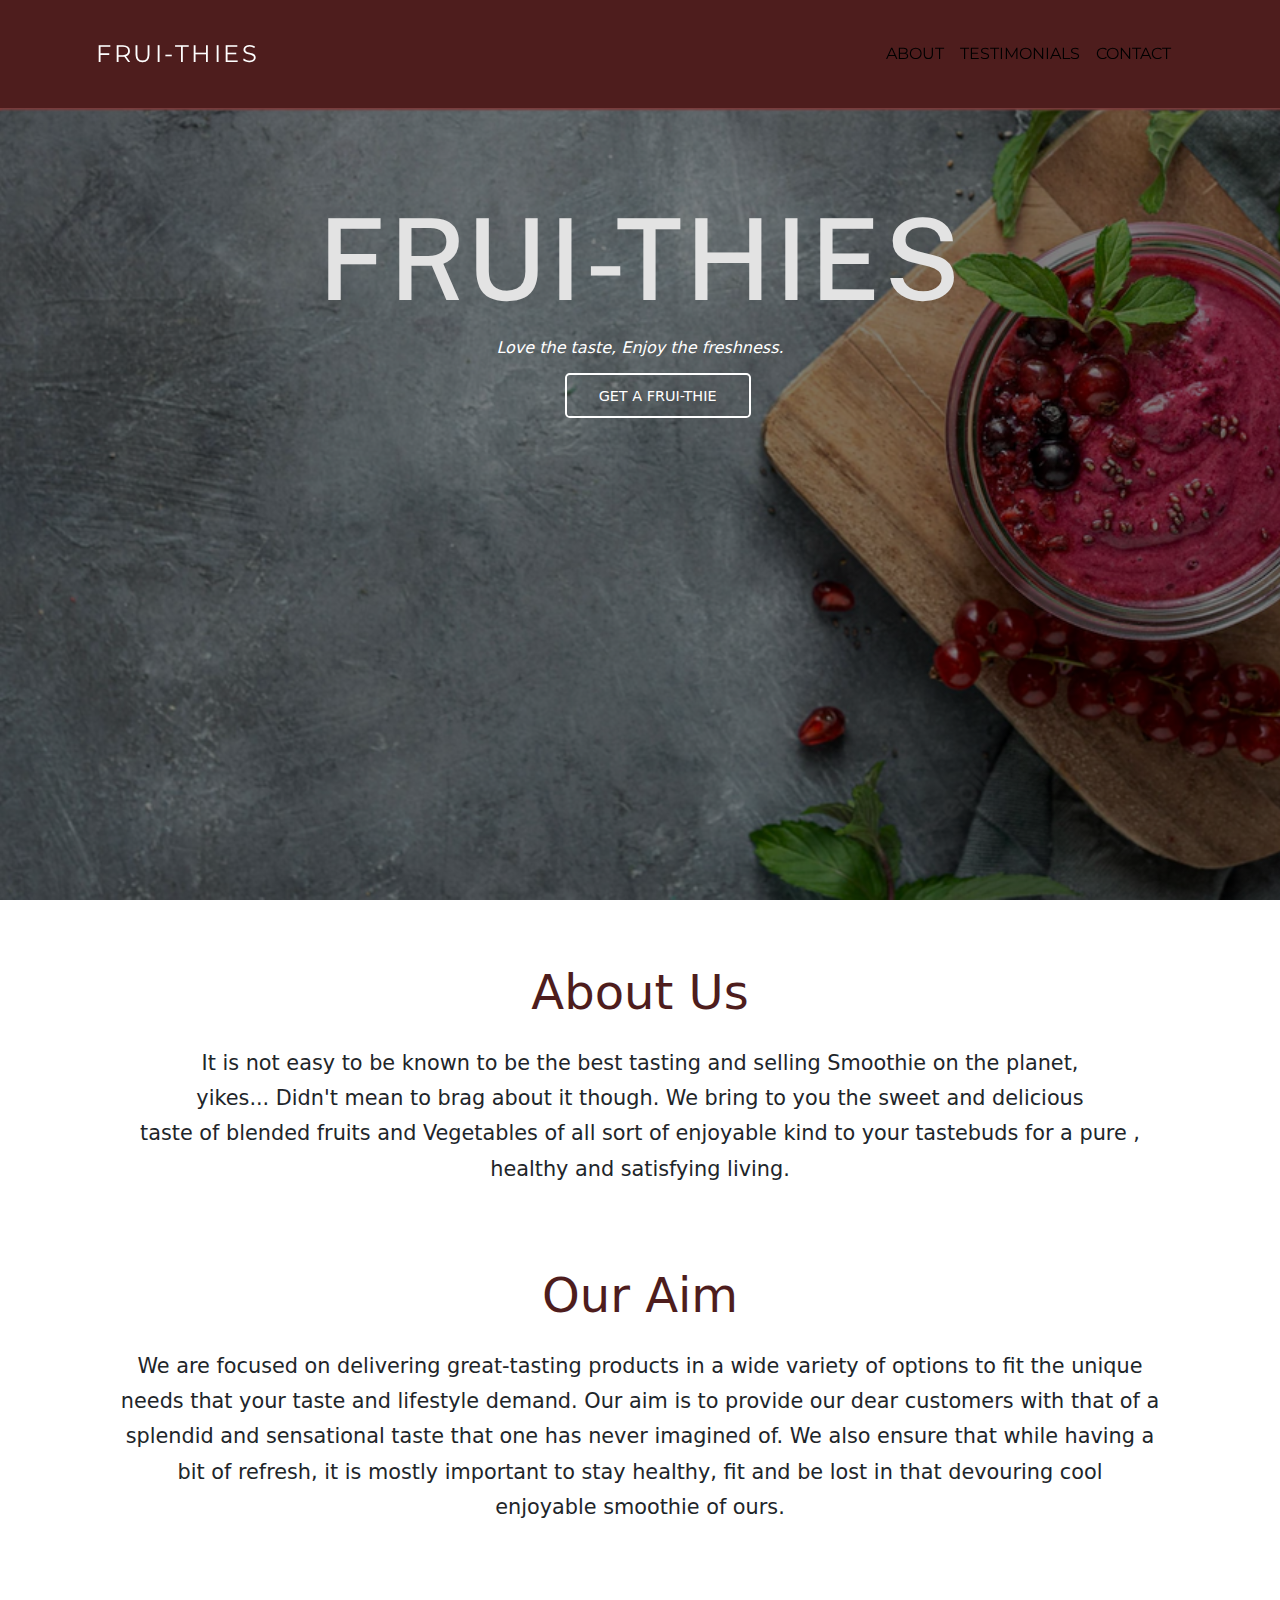
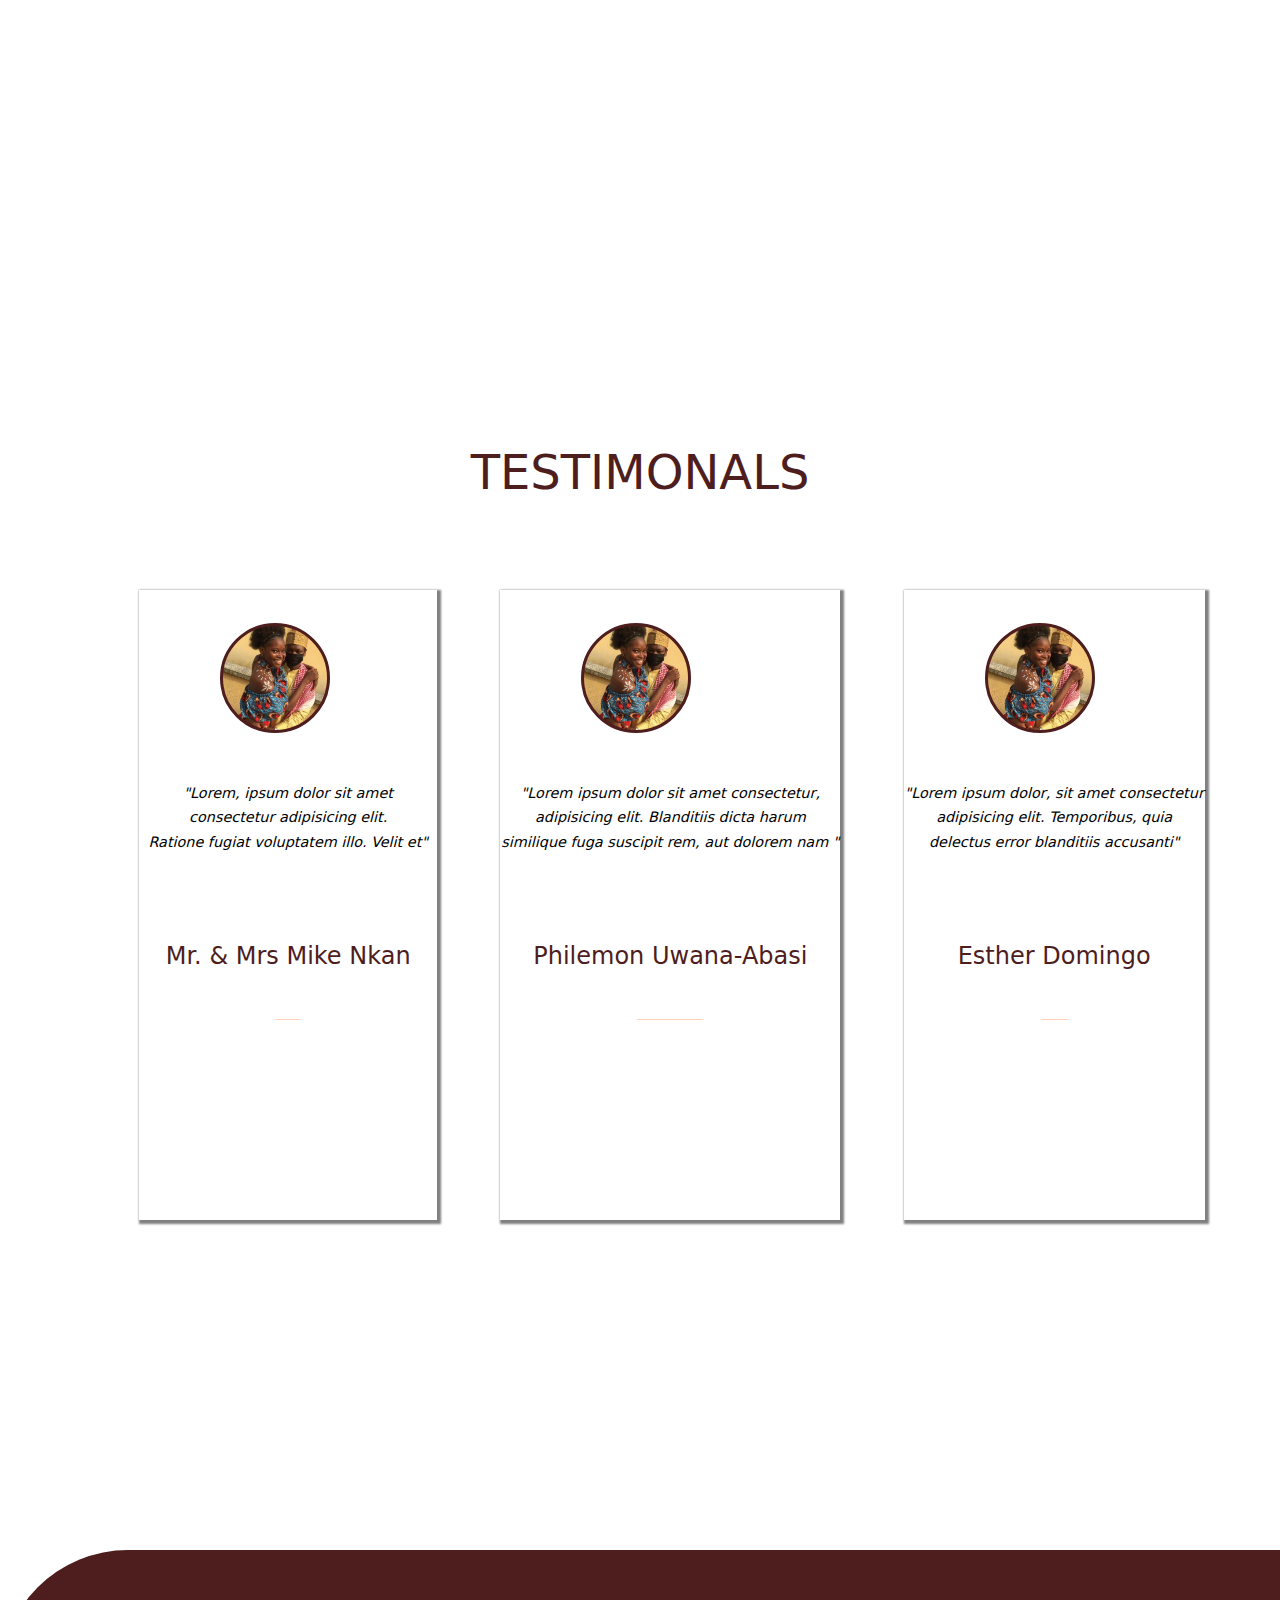
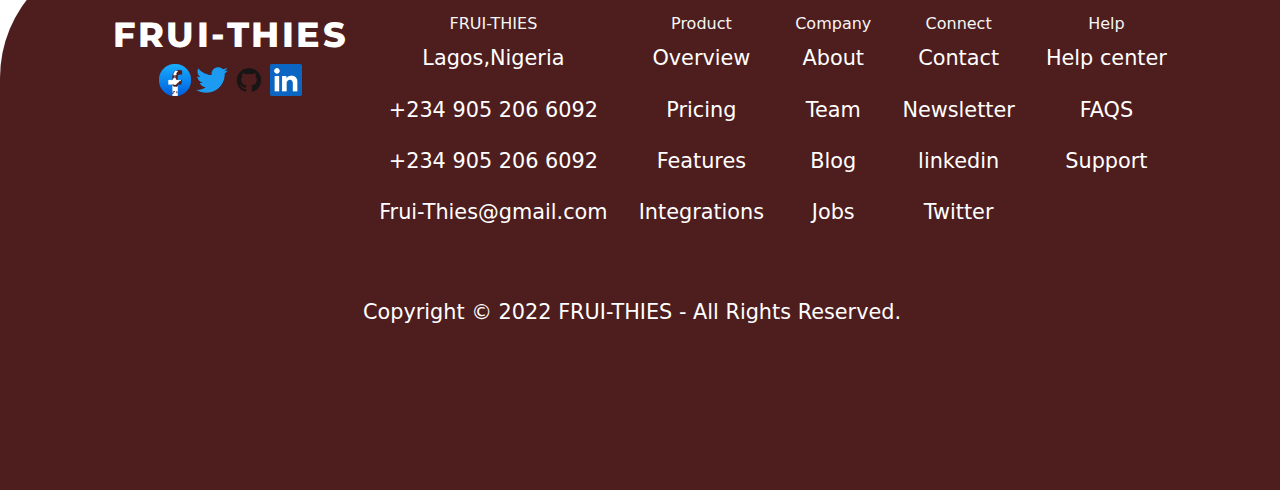
<file: index.html>
<!DOCTYPE html>
<html lang="en">

<head>
  <meta charset="UTF-8">
  <meta http-equiv="X-UA-Compatible" content="IE=edge">
  <meta name="viewport" content="width=device-width, initial-scale=1.0">
  <title>Smoothie Cafe</title>
  <link rel="stylesheet" href="style.css">
  <link rel="stylesheet" href="https://cdn.jsdelivr.net/npm/bootstrap@5.2.0/dist/css/bootstrap.min.css">
</head>

<body>
  <header>
    <nav class="navbar navbar-expand-lg">
      <div class="container-fluid navbar">
        <a class="navbar-brand" href="#hero-page">FRUI-THIES</a>
        <button class="navbar-toggler" type="button" data-bs-toggle="collapse" data-bs-target="#navbarNav" aria-controls="navbarNav" aria-expanded="false" aria-label="Toggle navigation">
          <span class="navbar-toggler-icon"></span>
        </button>
        <div class="collapse navbar-collapse" id="navbarNav">
          <ul class="navbar-nav">
            <li class="nav-item">
              <a class="nav-link active" aria-current="page" href="#abtt">ABOUT</a>
            </li>
            <li class="nav-item">
              <a class="nav-link active" href="#testimonials">TESTIMONIALS</a>
            </li>
            <li class="nav-item">
              <a class="nav-link active" href="#contact">CONTACT</a>
            </li>
          </ul>
        </div>
      </div>
    </nav>
  </header>
  <section class="container-fluid hero-page" id="hero-page">
    <!-- <video src="./images/video-2.mp4" autoplay muted loop plays-inline class="video"></video> -->
    <h2> FRUI-THIES</h2>
    <p class="fst-italic">Love the taste, Enjoy the freshness.</p>

    <a href="./premium_package.html" class="btnm-link"> GET A FRUI-THIE</a>
  </section>
  <section class="container about" id="abtt">
    <h1>About Us </h1>
    <p>It is not easy to be known
      to be the best tasting and  selling Smoothie on the planet,
      <br>
      yikes... Didn't mean to brag about it though.
      We bring to you the sweet and delicious
      <br>
      taste of blended fruits and Vegetables of all sort of enjoyable
      kind to your tastebuds for a pure ,
      <br>
      healthy and satisfying living.
    </p>

    <h1>Our Aim</h1>
    <p>
      We are focused on delivering great-tasting products in a 
      wide variety of options to fit the unique
      <br>
      needs that your taste and lifestyle demand.
      Our aim is to provide our dear customers with that of a 
      <br>
      splendid and sensational taste that one has never imagined of. We also ensure that while having a
      <br>
     bit of refresh, it is mostly important to stay healthy, fit and be lost in that devouring cool 
      <br>
      enjoyable smoothie of ours.
    </p>
  </section>
  <!-- <div class="card" style="width: 18rem;">
    <img src="..." class="card-img-top" alt="...">
    <div class="card-body">
      <p class="card-text">Some quick example text to build on the card title and make up the bulk of the card's content.</p>
    </div>
  </div> -->


  <section class="container-fluid package2" id="testimonials">
    <h1>TESTIMONALS</h1>
    <div class="comment">
      <div class="comment1">
        <div class="comment-circle comment-image"></div>
        <p>"Lorem, ipsum dolor sit amet  
          <br>
          consectetur adipisicing elit. 
          <br>
          Ratione fugiat voluptatem illo. Velit et"
        </p>
        <h4>Mr. & Mrs Mike Nkan</h4>
        <br>
        <hr>
      </div>
      <div class=" comment1">
        <div class="comment-circle comment-image"></div>
        <p>"Lorem ipsum dolor sit amet consectetur,
          <br>
          adipisicing elit. Blanditiis dicta harum
          <br>
          similique fuga suscipit rem, aut dolorem nam "
        </p>
        <h4>Philemon Uwana-Abasi</h4>
        <br>
        <hr>
      </div>
      <div class="comment1">
        <div class="comment-circle comment-image"></div>
        <p>"Lorem ipsum dolor, sit amet consectetur
          <br>
          adipisicing elit. Temporibus, quia
          <br>
          delectus error blanditiis accusanti"
        </p>
        <h4>Esther Domingo</h4>
        <br>
        <hr>
      </div>
    </div>
  </section>
  




  <footer class="container-fluid contact" id="contact">
      <div class="container text-center">
        <div class="gop">
          <div class="daps">
            <h2 class="top" href="#hero-page">FRUI-THIES</h2>
            <img src="./images/facebook.png" alt="" class="img-fluid" style="width: 2rem; ">
            <img src="./images/twitter.png" alt="" class="img-fluid" style="width: 2rem;">
            <img src="./images/github.png" alt="" class="img-fluid" style="width: 2rem;">
            <img src="./images/linkedin.png" alt="" class="img-fluid" style="width: 2rem;">
            
          </div>
          <div class="daps">
            <h6 class="me">FRUI-THIES</h6>
            <p>Lagos,Nigeria</p>
            <p><a href="tel:+2348057558215" class="link">+234 905 206 6092</a></p>
            <p><a href="tel:+2348057558222" class="link">+234 905 206 6092</a></p>
            <p><a href="mailto:park-ed@gmail.com" class="link">Frui-Thies@gmail.com</a></p>
          </div>
          <div class="daps">
            <h6>Product</h6>
            <p>Overview</p>
            <p>Pricing</p>
            <p>Features</p>
            <p>Integrations</p>
          </div>
          <div class="daps">
            <h6>Company</h6>
            <p>About</p>
            <p>Team</p>
            <p>Blog</p>
            <p>Jobs</p>
          </div>
          <div class="daps">
            <h6>Connect</h6>
            <p>Contact</p>
            <p>Newsletter</p>
            <p>linkedin</p>
            <p>Twitter</p>
          </div>
          <div class="daps">
            <h6>Help</h6>
            <p>Help center</p>
            <p>FAQS</p>
            <p>Support</p>
          </div>
        </div>
        <p class="copyright">Copyright © 2022 FRUI-THIES - All Rights Reserved.</p>
      </div>
    </footer>
</body>

</html>
</file>
<file: style.css>
@import url('https://fonts.googleapis.com/css2?family=Montserrat&display=swap');
@import url('https://fonts.googleapis.com/css2?family=Montserrat&family=Public+Sans:wght@700&display=swap');

* {
    margin: 0;
    padding: 0;
    box-sizing: border-box;
}

header .navbar {
    position: fixed;
    background-color: rgb(78, 29, 29);
    color: #e3e3e3;
    box-shadow: 0 0 2px 2px rgb(123, 59, 59);
    z-index: 999;
    height: 12vh;
}

header .navbar-brand {
    padding-left: 6rem;
    font-family: 'Montserrat', sans-serif;
    color: rgb(255, 255, 255);
    font-size: 1.5rem;
    display: flex;
    letter-spacing: 2.5px;
    transition-duration: 0.5s;
}

header .navbar-brand:hover{
    cursor: pointer;
    color: rgb(182, 95, 110);
}

.navbar-collapse .navbar-nav {
    margin-left: 60%;
    font-size: 1rem;
     font-family: 'Montserrat', sans-serif;
    color: rgb(255, 255, 255);
    transition-duration: 0.3s;
}

.navbar-nav :hover {
    color: white;
    border-top: none;
    border-bottom: 2px solid white;
    cursor: pointer;
}

.hero-page {
    background-image: linear-gradient(rgba(0, 0, 0, 0.5), rgba(0, 0, 0, 0.5)), url(./images/image-2.png);
    background-position: center;
    background-size: cover;
    background-repeat: no-repeat;
    height: 100vh;
}

.hero-page h2 {
    font-family: 'Montserrat', sans-serif;
    font-family: 'Public Sans', sans-serif;
    text-align: center;
    padding-top: 12rem;
    font-size: 113px;
    letter-spacing: 2.5px;
    color: #e3e3e3;
    transition: 0.5s;
}

h2:hover {
    -webkit-text-stroke: 2px #fff;
    color: transparent;
}

.hero-page p {
    color: white;
    text-align: center;
    font-size: 1rem;
    margin-bottom: 1.5rem;
}

.btnm-link {
    text-decoration: none;
    color: white;
    text-align: center;
    margin-left: 44%;
    border: 2px solid rgb(255, 255, 255);
    background-color: transparent;
    color: white;
    border-radius: 0.3rem;
    color: white;
    padding: 0.8rem 2rem;
    transition-duration: 0.4s;
    font-size: 0.9rem;
    font-weight: 500;
}

.btnm-link:hover {
    cursor: pointer;
    color: rgb(255, 255, 255);
    background-color: transparent;
    transform: scale(1.05, 1.05);
    font-size: 1rem;
}

.about {
    text-align: center;
    height: 120vh;
}

.about h1 {
    padding-top: 4rem;
    font-size: 3rem;
    color: rgb(78, 29, 29);
}

.about p {
    line-height: 1.7;
    font-size: 1.3rem;
    padding-top: 1rem;
}

.package2 {
    height: 130vh;
    text-align: center;
}

.package2 h1 {
    padding-top: 4rem;
    font-size: 3rem;
    color: rgb(78, 29, 29);
}


.comment {
    display: flex;
    flex-wrap: wrap;
    padding-top: 5rem;
    margin-left: 4rem;
    border-radius: 13rem;
    justify-content: space-evenly;

}

.comment-circle {
    border: 3px solid rgb(78, 29, 29);
    right: 0;
    top: 2rem;
    left: -5rem;
    bottom: 0;
    width: 110px;
    height: 110px;
    transform: translate3d(-50%, -50%, 0);
    border-radius: 110%;
    background-color: rgb(78, 29, 29);
    ;
    position: relative;
    transform: translateX(10rem);
    z-index: 1;
}

.comment-image {
    background-image: url(./images/nkan.jpeg);
    background-size: cover;
    background-position: center;
    background-repeat: no-repeat;
    position: relative;
}

.comment1 {
    border: 1px solid #ffffff;
    height: 70vh;
    min-width: 25%;
    box-shadow: 2px 2px 2px 2px grey;
    background-color: white;
}

.comment1 p {
    padding-top: 5rem;
    font-size: 0.9rem;
    line-height: 1.7;
    color: black;
    font-style: italic;
}

.comment1 h4 {
    padding-top: 4.5rem;
    font-size: 1.5rem;
    color: rgb(78, 29, 29);
}

.comment1 hr {
    color: orangered;
    margin-top: 1rem;
    margin-left: 8.5rem;
    margin-right: 8.5rem;
    /* height: 0.3rem; */
    background-color: orangered;
}


.contact {
    height: 60vh;
    background: rgb(78, 29, 29);
    /* border-top-right-radius: 3rem; */
    border-top-left-radius: 8rem;

}
.gop {
    display: flex;
    flex-wrap: wrap;
    justify-content: space-evenly;
    padding-top: 4rem;
  }

.gop p {
    color: white;
}

 .top {
    /* padding-left: 6rem; */
    /* padding-top: 4rem; */
    font-family: 'Montserrat', sans-serif;
    color: rgb(255, 255, 255);
    font-size: 2.2rem;
    letter-spacing: 2.5px;
    font-weight: 800;
} 
.copyright{
    color: white;
    padding-right:1rem ;
    padding-top: 3rem;
    text-align: center;
}

.top:hover{
    font-family: 'Montserrat', sans-serif;
    color: rgb(255, 255, 255);
    font-size: 2.2rem;
    letter-spacing: 2.5px;
    font-weight: 800;
  }

.daps{
    color: whitesmoke;
}

.link{
    text-decoration: none;
    color: white;
    transition-duration: 0.3s;
}
.link:hover{
    cursor: pointer;
    color: rgb(182, 95, 110);
}

.contact p {
    line-height: 1.7;
    font-size: 1.3rem;
}
</file>
